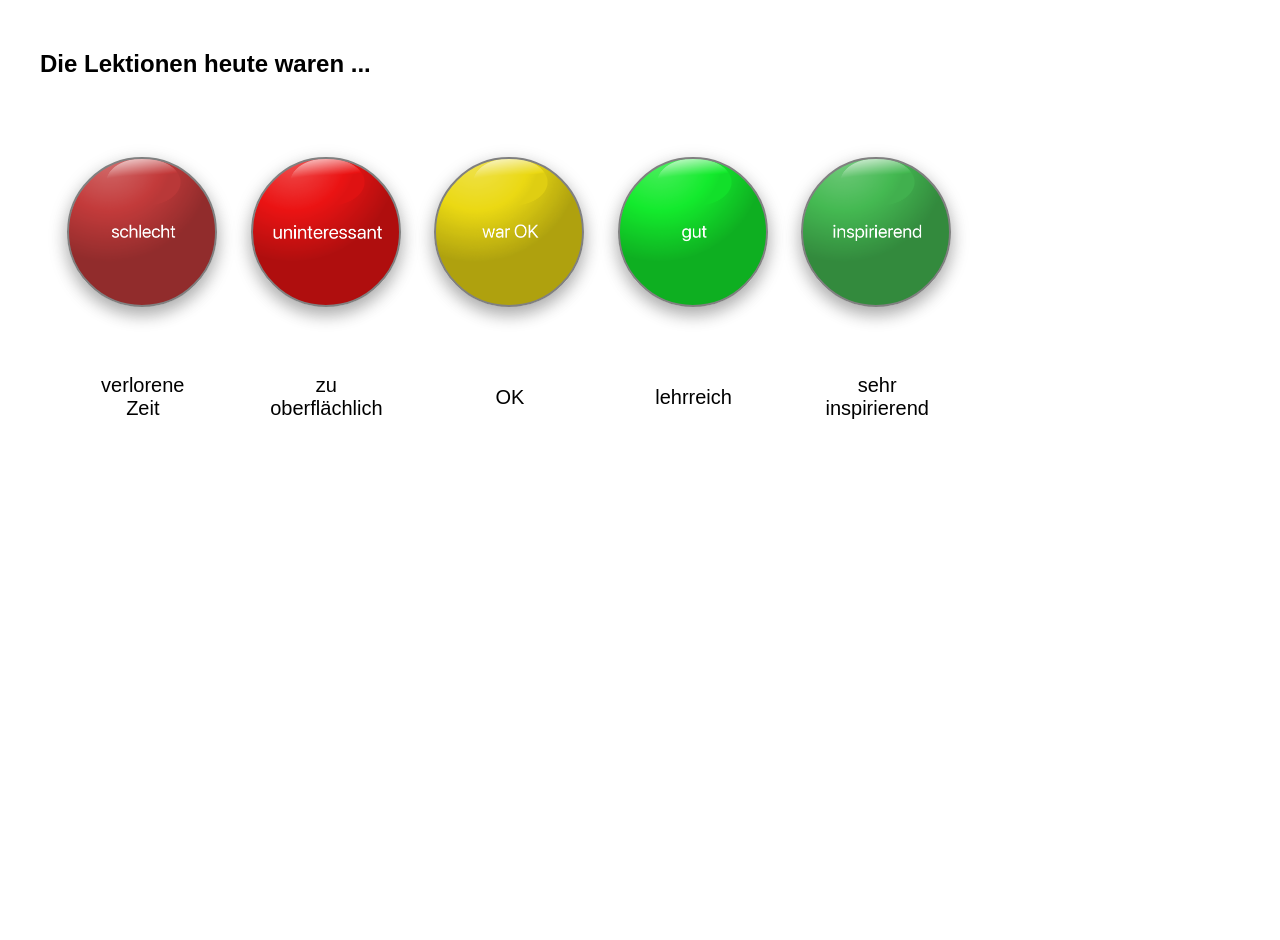
<file: index.html>
<!doctype html>
<html lang="en">

<head>
    <meta charset="utf-8">
    <meta name="viewport" content="width=device-width,initial-scale=1.0">
    <title>Rate My Lessons</title>
    <link rel="stylesheet" href="css/styles.css">
</head>

<body>
  <section class="page-title">
    <h1>Die Lektionen heute waren ...</h1><br>
  </section>
    <section class="rating-board">
      <table>
        <tr>
        <td>
          <div class="rate-button very-bad" data-rating="1"></div>
        </td>
        <td>
          <div class="rate-button bad" data-rating="2"></div>
        </td>
        <td>
          <div class="rate-button ok" data-rating="3"></div>
        </td>
        <td>
          <div class="rate-button good" data-rating="4"></div>
        </td>
        <td>
          <div class="rate-button very-good" data-rating="5"></div>
        </td>
      </tr>
      <tr>
        <td><p class="rating-text">verlorene Zeit</p></td>
        <td><p class="rating-text">zu oberflächlich</p></td>
        <td><p class="rating-text">OK</p></td>
        <td><p class="rating-text">lehrreich</p></td>
        <td><p class="rating-text">sehr inspirierend</p></td>
        </tr>        
      </table>
    </section>
    <script src="scripts/script.js"></script>
</body>

</html>
</file>
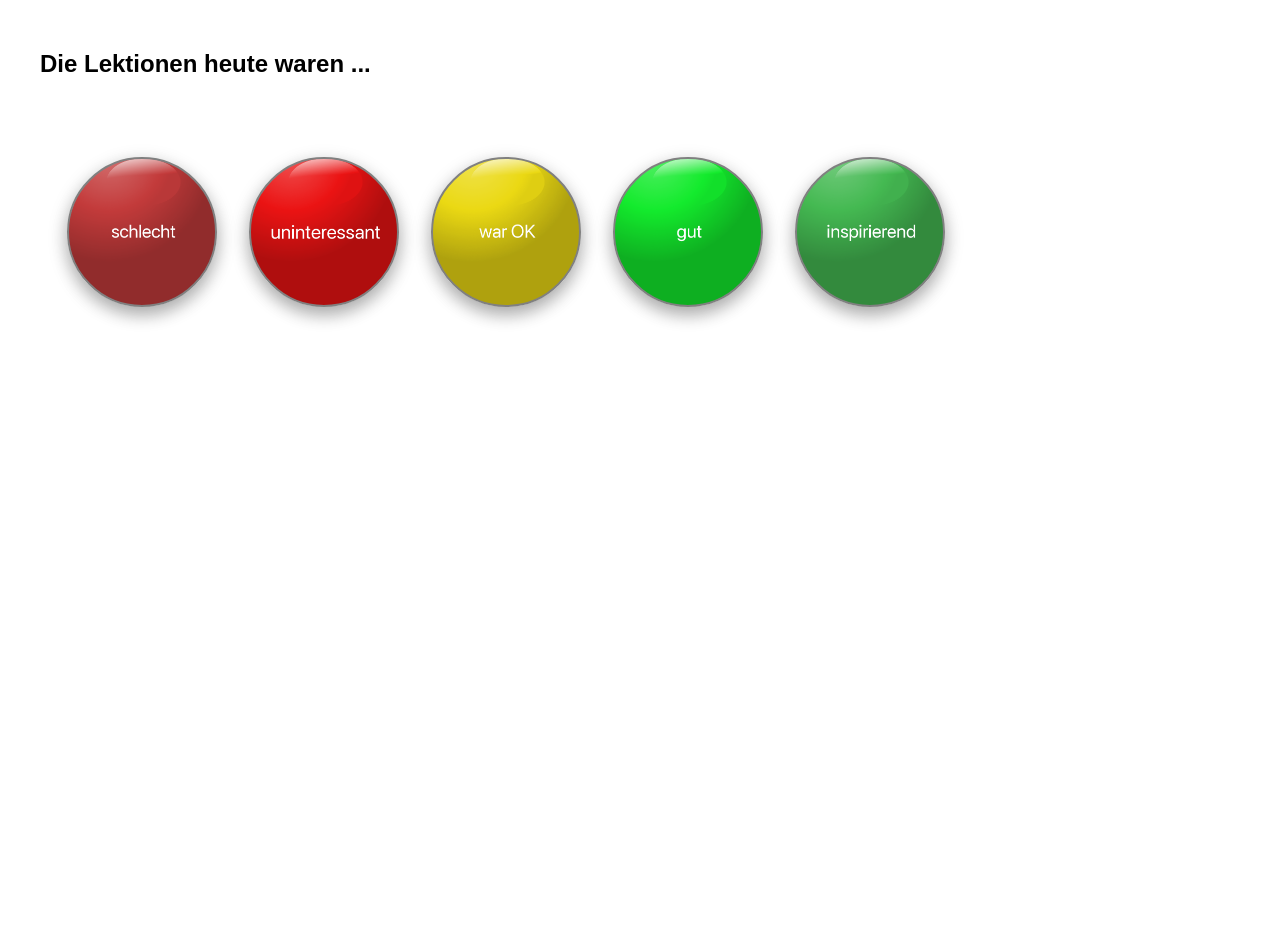
<file: home.html>
<!doctype html>
<html lang="de">

<head>
    <meta charset="utf-8">
    <meta name="viewport" content="width=device-width,initial-scale=1.0">
    <title>Rate My Lessons</title>
    <link rel="stylesheet" href="css/styles.css">
</head>

<body>
  <section class="page-title">
    <h1>Die Lektionen heute waren ...</h1><br>
  </section>
    <section class="rating-board">
      <table>
        <tr>
        <td>
          <div class="rate-button very-bad" data-rating="1"></div>
        </td>
        <td>
          <div class="rate-button bad" data-rating="2"></div>
        </td>
        <td>
          <div class="rate-button ok" data-rating="3"></div>
        </td>
        <td>
          <div class="rate-button good" data-rating="4"></div>
        </td>
        <td>
          <div class="rate-button very-good" data-rating="5"></div>
        </td>
      </tr>
      </table>
    </section>
    <script src="scripts/script.js"></script>
</body>

</html>
</file>
<file: css/styles.css>
* {
    padding: 20px;
    margin: 0;
    box-sizing: border-box;
}

body {
    width: 100vw;
    height: 100vh;
    display: flex;
    background: white;
    font-family: "Verdana", "Helvetica", "Arial", sans-serif;
}

h1 {
  font-family: "Verdana", "Helvetica", "Arial", sans-serif;
}

img {
  width: calc(150px);
}

table {
  table-layout: fixed;
}

td {
  margin: 0;
  padding-right: 0;
  text-align: center;
  width: 20%;
}

.page-title {
  position: absolute;
  left: 0px;
  top: 10px;
}
.rating-board {
    width: 1000px;
    height: 300px;
    margin: auto;
    position: absolute;
    left: 0px;
    top:10%;
}

.rate-button {
    width: calc(150px);
    height: calc(150px);
    margin: 5px;
    position: relative;
    transform: scale(1.0);
    transition: transform 0.2s;
    -webkit-transition: transform 0.2s;
    border-radius: 50%;
    border: 2px gray solid;
    box-shadow: 0 8px 16px 0 rgba(0,0,0,0.2), 0 6px 20px 0 rgba(0,0,0,0.19);
}

.rating-text {
  font-size: 20px;
}

.centered {
    position: fixed;
}

.rate-button:active {
    transform: scale(0.9);
    transition: transform 0.2s;
    -webkit-transition: transform 0.2s;
}


.very-bad {
  background-image: url("../img/pushbutton very bad.png");
  background-position: center;
  background-size: calc(155px);
}
.bad {
  background-image: url("../img/pushbutton bad.png");
  background-position: center;
  background-size: calc(155px);
}
.ok {
  background-image: url("../img/pushbutton ok.png");
  background-position: center;
  background-size: calc(155px);
}
.good {
  background-image: url("../img/pushbutton good.png");
  background-position: center;
  background-size: calc(155px);
}
.very-good {
  background-image: url("../img/pushbutton very good.png");
  background-position: center;
  background-size: calc(155px);
}
</file>
